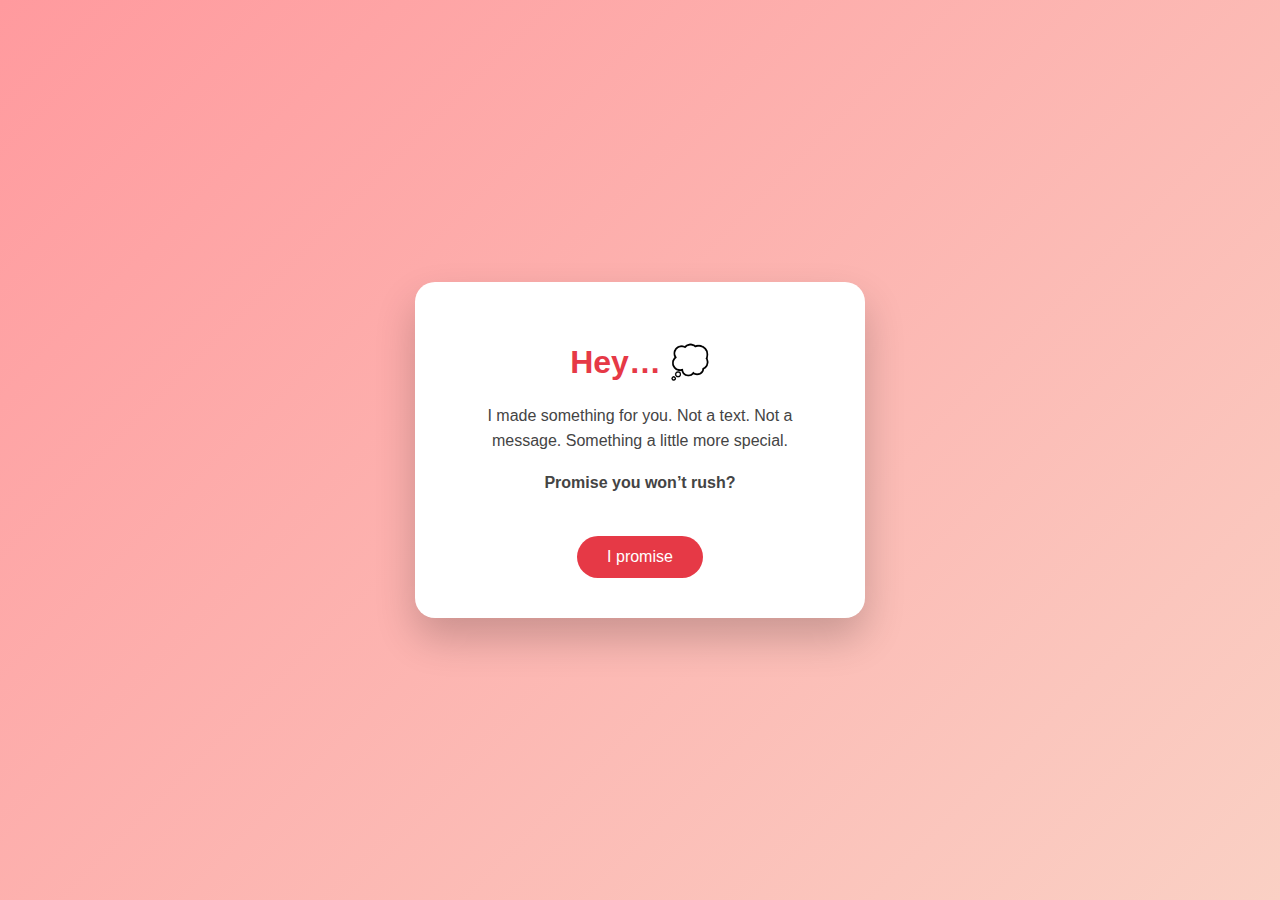
<file: index.html>
<!DOCTYPE html>
<html>
<head>
  <meta charset="UTF-8">
  <title>Hey You</title>
  <link rel="stylesheet" href="style.css">
</head>
<body>

  <div class="card">
    <h1>Hey… 💭</h1>
    <p>
      I made something for you.  
      Not a text.  
      Not a message.  
      Something a little more special.
    </p>

    <p style="font-weight: bold;">Promise you won’t rush?</p>

    <button onclick="startJourney()">
      I promise 
    </button>
  </div>

  <script>
    // Reset journey on fresh start
    sessionStorage.clear();

    function startJourney() {
      sessionStorage.setItem("step1", "true");
      window.location.href = "memories.html";
    }
  </script>

</body>
</html>
</file>
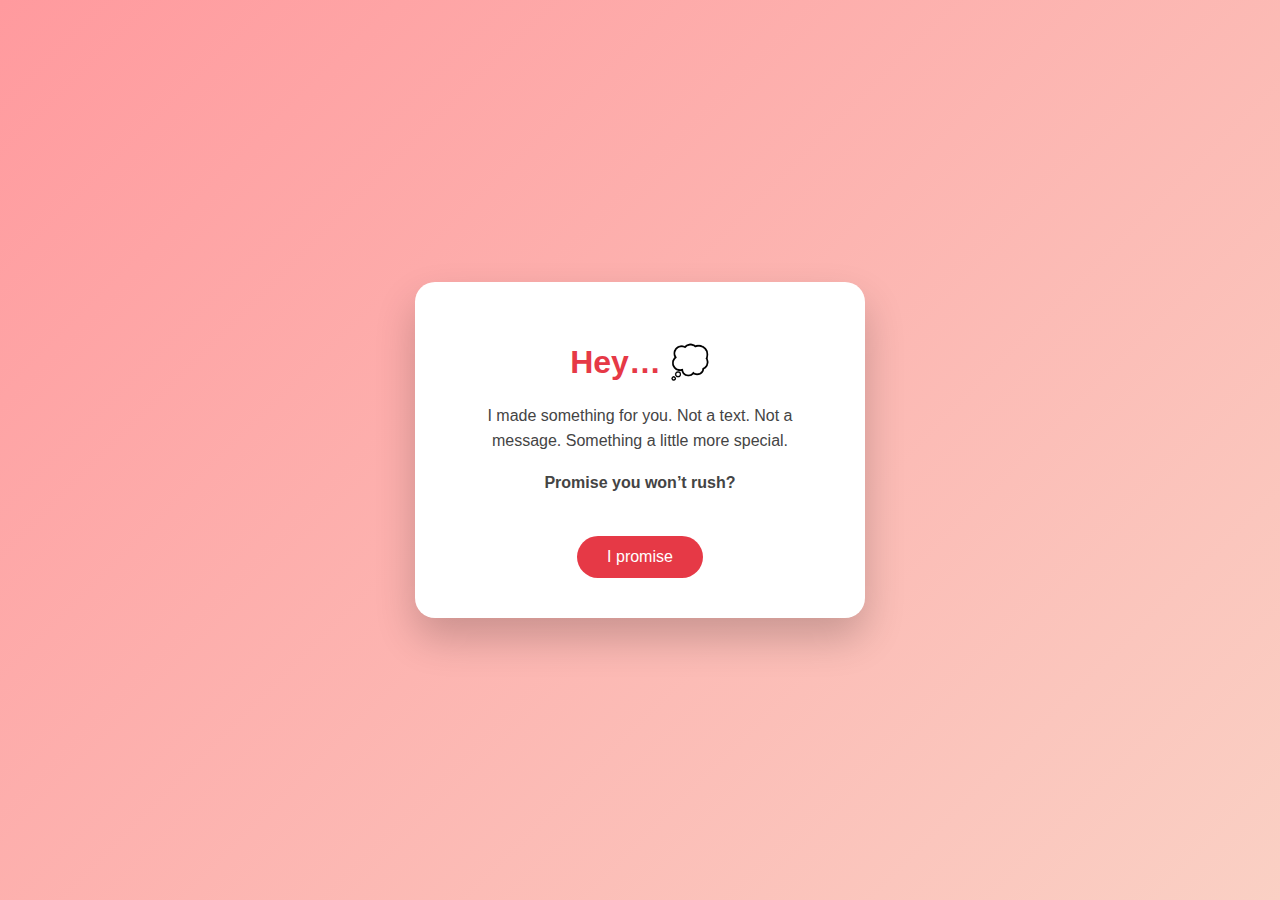
<file: memories.html>
<!DOCTYPE html>
<html>
<head>
  <meta charset="UTF-8">
  <title>Us</title>
  <link rel="stylesheet" href="style.css">
</head>
<body>

  <div class="card">
    <h2>You know what I love about you?</h2>
    <p>
      It's the little things.  
      The way you make ordinary moments feel special.  
      The way you exist and somehow make my days better.
    </p>

    <p>
      I catch myself smiling for no reason…  
      Then I realize — it's you.
    </p>

    <button onclick="nextStep()">Keep going &#x1F60A;</button>
  </div>

  <script>
    // Block skipping
    if (!sessionStorage.getItem("step1")) {
      window.location.href = "index.html";
    }

    function nextStep() {
      sessionStorage.setItem("step2", "true");
      window.location.href = "suspense.html";
    }
  </script>

</body>
</html>
</file>
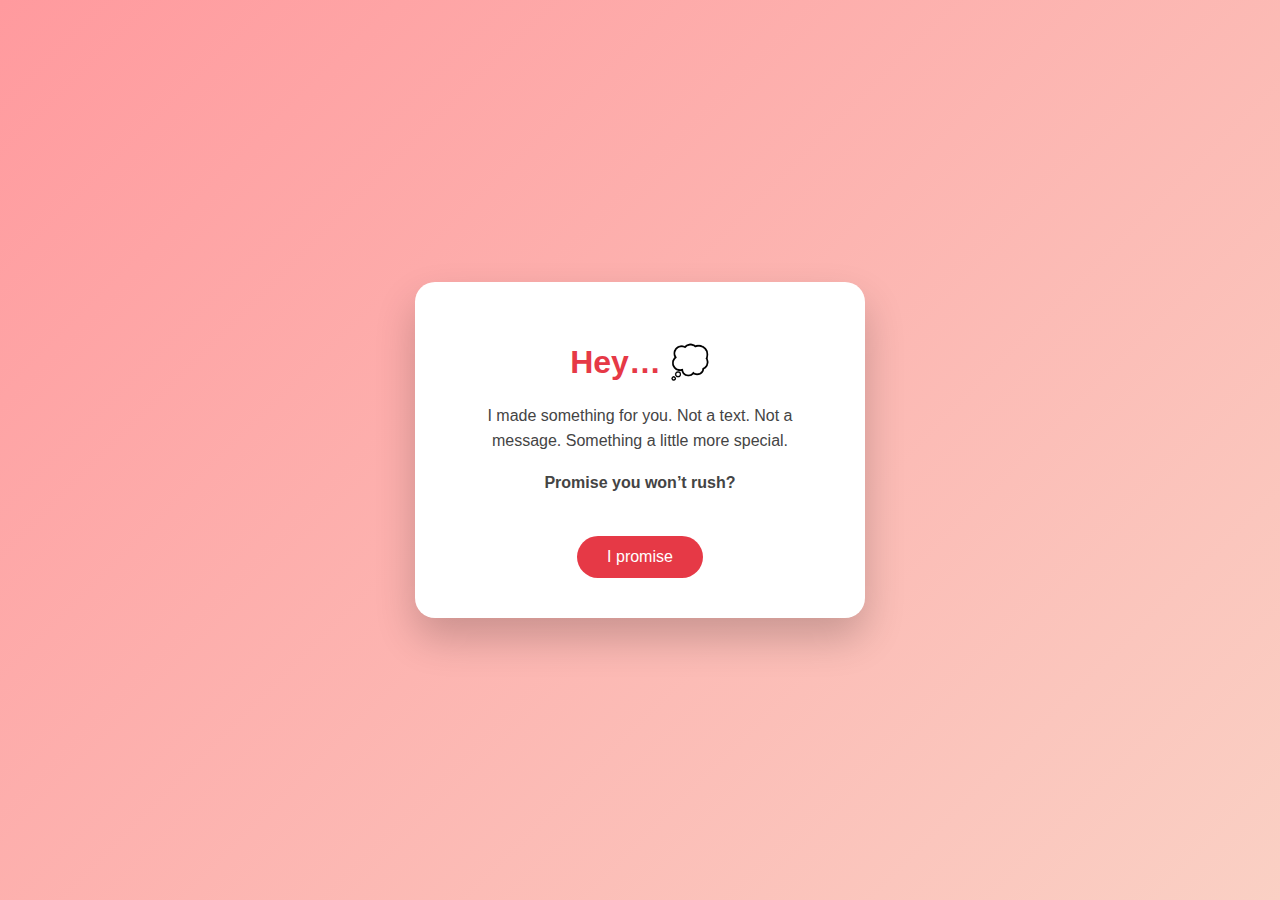
<file: suspense.html>
<!DOCTYPE html>
<html>
<head>
  <meta charset="UTF-8">
  <title>One More Thing…</title>
  <link rel="stylesheet" href="style.css">
</head>
<body>

  <div class="card">
    <h2>Okay… pause 😌</h2>
    <p>
      There’s something I’ve been wanting to ask you.  
      Something simple…  
      But also really important to me.
    </p>

    <p><em>Before you answer — take a deep breath.</em></p>

    <button onclick="finalStep()">I'm ready &#x2764;</button>
  </div>

  <script>
    // Block skipping
    if (!sessionStorage.getItem("step2")) {
      window.location.href = "index.html";
    }

    function finalStep() {
      sessionStorage.setItem("step3", "true");
      window.location.href = "valentine.html";
    }
  </script>

</body>
</html>
</file>
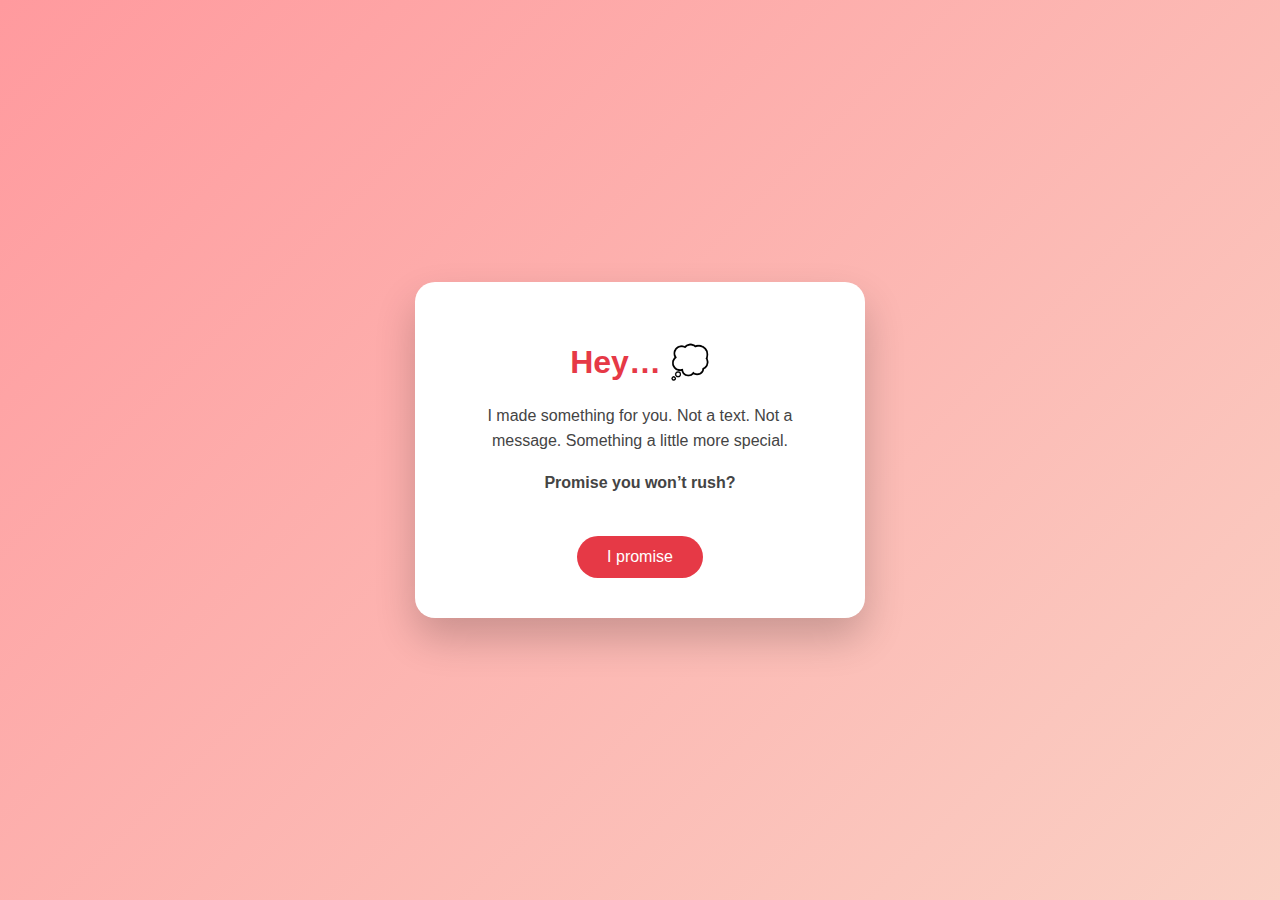
<file: valentine.html>
<!DOCTYPE html>
<html>
<head>
  <meta charset="UTF-8">
  <title>My Question</title>
  <link rel="stylesheet" href="style.css">
  <style>
    #no {
      background: #f1f1f1;
      color: #333;
      cursor: not-allowed;
      opacity: 0.8;
    }

  </style>
</head>
<body>

  <div class="card">
    <h1>So…</h1>
    <h2>Will you be my Valentine?</h2>

    <button onclick="yes()">Yes 💖</button>
    <button id="no" disabled>No 🙈</button>

    <p id="reply" style="display:none; margin-top:20px;">
      You just made my heart really happy 🥰  
      Happy Valentine’s Day ❤️
      <a style="font-style: italic; color: #e63946;"
      ><br>screenshot this page and send to me</a>
    </p>
    
  </div>

  <script>
    // Block skipping
    if (!sessionStorage.getItem("step3")) {
      window.location.href = "index.html";
    }

    const noBtn = document.getElementById("no");

    noBtn.addEventListener("mouseenter", () => {
      noBtn.style.position = "absolute";
      noBtn.style.left = Math.random() * 80 + "%";
      noBtn.style.top = Math.random() * 80 + "%";
    });

    noBtn.addEventListener("click", (e) => {
      e.preventDefault();
      e.stopPropagation();
    });

    function yes() {
      document.getElementById("reply").style.display = "block";

      // Mark completed journey
      sessionStorage.setItem("final", "yes");
    }

    // Refresh after YES → restart entire journey
    if (sessionStorage.getItem("final") === "yes") {
      sessionStorage.clear();
      window.location.href = "index.html";
    }
  </script>


</body>
</html>
</file>
<file: style.css>
* {
  box-sizing: border-box;
  font-family: "Poppins", Arial, sans-serif;
}

body {
  margin: 0;
  min-height: 100vh;
  background: linear-gradient(135deg, #ff9a9e, #fad0c4);
  display: flex;
  justify-content: center;
  align-items: center;
}

.card {
  background: white;
  padding: 40px;
  border-radius: 20px;
  width: 60%;
  max-width: 450px;
  text-align: center;
  box-shadow: 0 20px 40px rgba(0,0,0,0.2);
  animation: fade 1.2s ease;
}

h1, h2 {
  color: #e63946;
}

p {
  color: #444;
  line-height: 1.6;
}

button {
  margin-top: 25px;
  padding: 12px 30px;
  border: none;
  border-radius: 30px;
  background: #e63946;
  color: white;
  font-size: 16px;
  cursor: pointer;
  transition: transform 0.2s;
}

button:hover {
  transform: scale(1.08);
}

@keyframes fade {
  from { opacity: 0; transform: translateY(20px); }
  to { opacity: 1; transform: translateY(0); }
}
</file>
